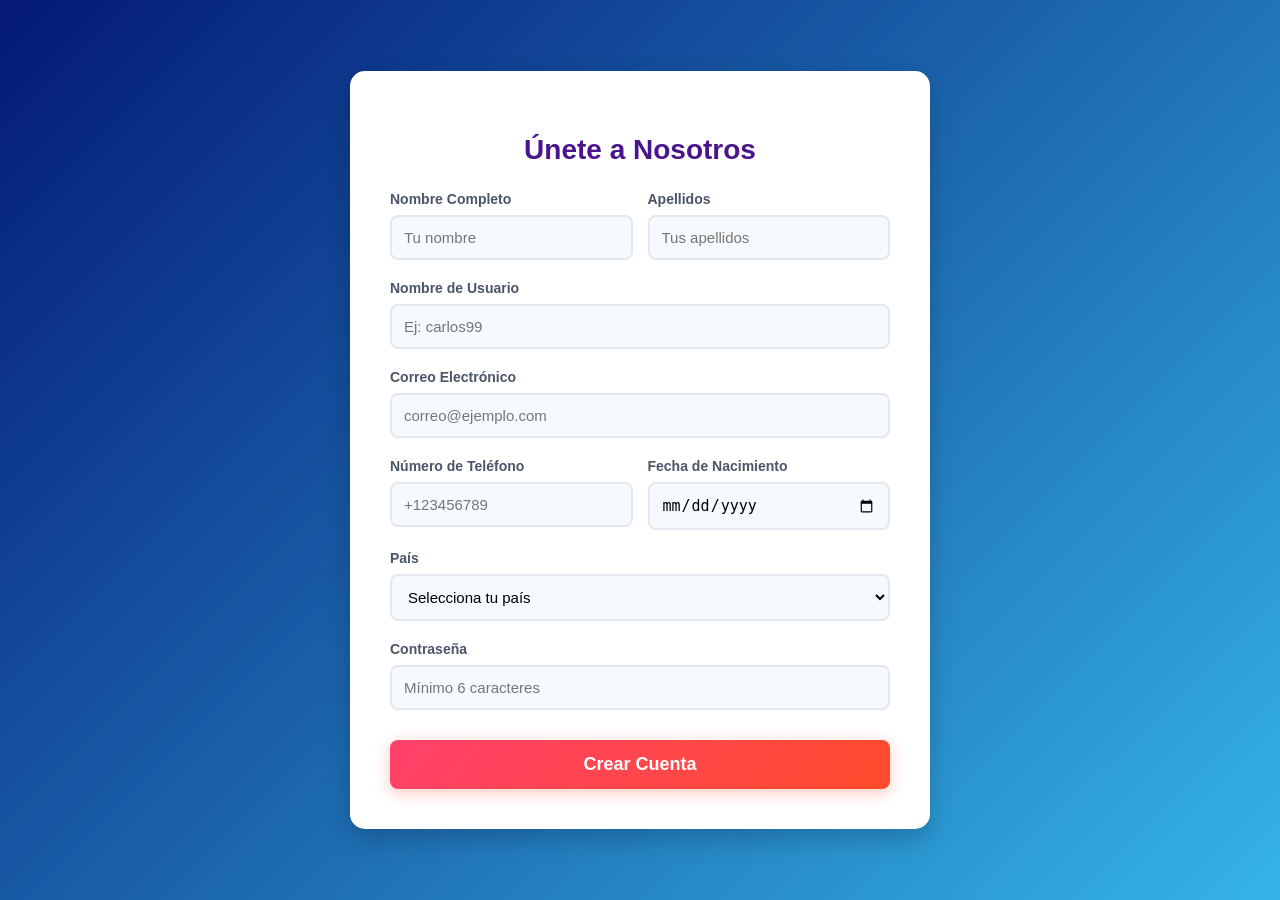
<file: registro.html/registro.html>
<!DOCTYPE html>
<html lang="es">
<head>
    <meta charset="UTF-8">
    <meta name="viewport" content="width=device-width, initial-scale=1.0">
    <title>Formulario de Registro Colorido</title>
    <style>
        /* Fondo con un degradado moderno y llamativo */
        body {
            font-family: 'Segoe UI', Tahoma, Geneva, Verdana, sans-serif;
            background: linear-gradient(135deg, #041975 0%, #34b4e7 100%);
            display: flex;
            justify-content: center;
            align-items: center;
            min-height: 100vh;
            margin: 0;
            padding: 20px;
            box-sizing: border-box;
        }

        /* Contenedor principal con bordes suaves y sombra profunda */
        .contenedor-registro {
            background-color: #ffffff;
            padding: 40px;
            border-radius: 15px;
            box-shadow: 0 10px 25px rgba(0, 0, 0, 0.2);
            width: 100%;
            max-width: 500px;
        }

        /* Título con un toque de color degradado */
        .contenedor-registro h2 {
            text-align: center;
            color: #4a148c;
            margin-bottom: 25px;
            font-size: 28px;
            font-weight: 700;
        }

        /* Estructura para organizar campos en dos columnas si es necesario */
        .fila-doble {
            display: grid;
            grid-template-columns: 1fr 1fr;
            gap: 15px;
        }

        .grupo-campo {
            margin-bottom: 20px;
        }

        .grupo-campo label {
            display: block;
            margin-bottom: 8px;
            color: #4a5568;
            font-weight: 600;
            font-size: 14px;
        }

        /* Inputs estilizados y coloridos */
        .grupo-campo input, .grupo-campo select {
            width: 100%;
            padding: 12px;
            border: 2px solid #e2e8f0;
            border-radius: 8px;
            box-sizing: border-box;
            font-size: 15px;
            transition: all 0.3s ease;
            background-color: #f7fafc;
        }

        /* Efecto brillante y colorido al seleccionar un campo (Focus) */
        .grupo-campo input:focus, .grupo-campo select:focus {
            border-color: #667eea;
            background-color: #ffffff;
            box-shadow: 0 0 0 3px rgba(102, 126, 234, 0.2);
            outline: none;
        }

        /* Botón de registro llamativo con efecto hover */
        .btn-registrar {
            width: 100%;
            padding: 14px;
            background: linear-gradient(135deg, #ff416c 0%, #ff4b2b 100%);
            color: white;
            border: none;
            border-radius: 8px;
            font-size: 18px;
            font-weight: bold;
            cursor: pointer;
            box-shadow: 0 4px 15px rgba(255, 75, 43, 0.3);
            transition: transform 0.2s, box-shadow 0.2s;
            margin-top: 10px;
        }

        .btn-registrar:hover {
            transform: translateY(-2px);
            box-shadow: 0 6px 20px rgba(255, 75, 43, 0.5);
        }

        .btn-registrar:active {
            transform: translateY(0);
        }

        /* --- NUEVOS ESTILOS PARA EL MENSAJE DE ÉXITO --- */
        .mensaje-exito {
            display: none; /* Oculto al principio */
            text-align: center;
            animation: fadeIn 0.5s ease forwards;
        }

        .mensaje-exito h3 {
            color: #27ae60;
            font-size: 26px;
            margin-bottom: 15px;
        }

        .mensaje-exito p {
            color: #4a5568;
            font-size: 16px;
            margin-bottom: 30px;
        }

        .btn-regresar {
            display: inline-block;
            padding: 12px 24px;
            background-color: #4a148c;
            color: white;
            border: none;
            border-radius: 8px;
            font-size: 16px;
            font-weight: bold;
            cursor: pointer;
            text-decoration: none;
            transition: background 0.3s ease;
        }

        .btn-regresar:hover {
            background-color: #6a1b9a;
        }

        @keyframes fadeIn {
            from { opacity: 0; transform: translateY(10px); }
            to { opacity: 1; transform: translateY(0); }
        }

        /* Ajuste para pantallas pequeñas (móviles) */
        @media (max-width: 480px) {
            .fila-doble {
                grid-template-columns: 1fr;
                gap: 0;
            }
        }
    </style>
</head>
<body>

    <div class="contenedor-registro">
        <!-- Bloque del Formulario -->
        <div id="bloque-formulario">
            <h2>Únete a Nosotros</h2>
            
            <form id="miFormulario" onsubmit="mostrarExito(event)">
                
                <div class="fila-doble">
                    <div class="grupo-campo">
                        <label for="nombre">Nombre Completo</label>
                        <input type="text" id="nombre" name="nombre" placeholder="Tu nombre" required>
                    </div>
                    <div class="grupo-campo">
                        <label for="apellidos">Apellidos</label>
                        <input type="text" id="apellidos" name="apellidos" placeholder="Tus apellidos" required>
                    </div>
                </div>

                <div class="grupo-campo">
                    <label for="usuario">Nombre de Usuario</label>
                    <input type="text" id="usuario" name="username" placeholder="Ej: carlos99" required>
                </div>

                <div class="grupo-campo">
                    <label for="correo">Correo Electrónico</label>
                    <input type="email" id="correo" name="email" placeholder="correo@ejemplo.com" required>
                </div>

                <div class="fila-doble">
                    <div class="grupo-campo">
                        <label for="telefono">Número de Teléfono</label>
                        <input type="tel" id="telefono" name="telefono" placeholder="+123456789" required>
                    </div>
                    <div class="grupo-campo">
                        <label for="fecha_nacimiento">Fecha de Nacimiento</label>
                        <input type="date" id="fecha_nacimiento" name="fecha_nacimiento" required>
                    </div>
                </div>

                <div class="grupo-campo">
                    <label for="pais">País</label>
                    <select id="pais" name="pais" required>
                        <option value="" disabled selected>Selecciona tu país</option>
                        <option value="MX">México</option>
                        <option value="CO">Colombia</option>
                        <option value="AR">Argentina</option>
                        <option value="ES">España</option>
                        <option value="CL">Chile</option>
                        <option value="PE">Perú</option>
                        <option value="US">Estados Unidos</option>
                        <option value="Otros">Otro país</option>
                    </select>
                </div>

                <div class="grupo-campo">
                    <label for="contrasena">Contraseña</label>
                    <input type="password" id="contrasena" name="password" placeholder="Mínimo 6 caracteres" minlength="6" required>
                </div>

                <button type="submit" class="btn-registrar">Crear Cuenta</button>
                
            </form>
        </div>

        <!-- Bloque Oculto del Mensaje de Éxito -->
        <div id="bloque-exito" class="mensaje-exito">
            <h3>¡Registro Completado!</h3>
            <p>Tu cuenta ha sido creada con éxito.</p>
            <!-- Puedes cambiar history.back() por la URL de tu página principal si la tienes, ejemplo: window.location.href='index.html' -->
            <button onclick="history.back()" class="btn-regresar">Volver a la página principal</button>
        </div>
    </div>

    <!-- Script para controlar la vista -->
    <script>
        function mostrarExito(event) {
            // Evita que la página se recargue o intente buscar el archivo del servidor
            event.preventDefault(); 
            
            // Oculta el formulario y muestra el mensaje de agradecimiento
            document.getElementById('bloque-formulario').style.display = 'none';
            document.getElementById('bloque-exito').style.display = 'block';
        }
    </script>

</body>
</html>
</file>
